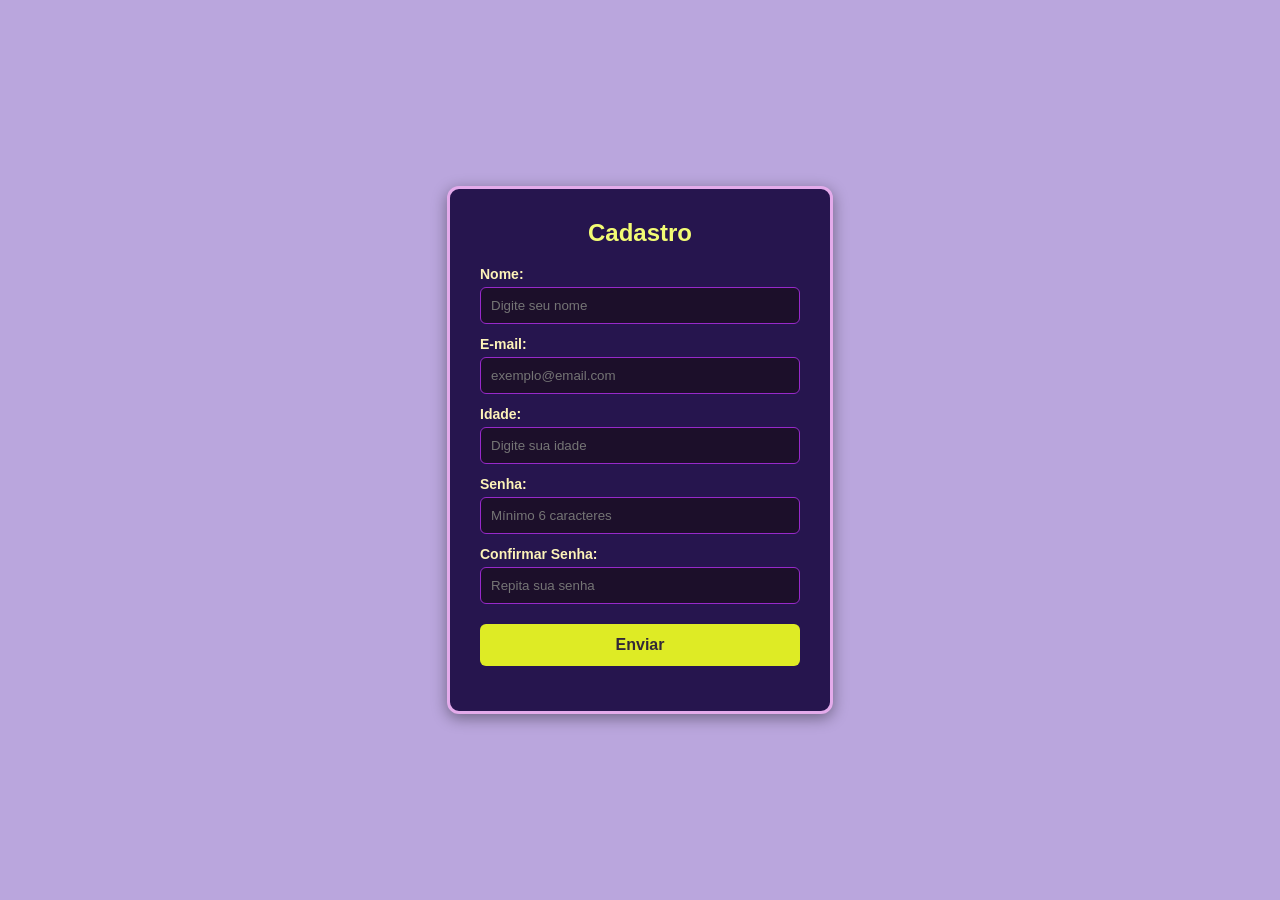
<file: formulario/index.html>
<!DOCTYPE html>
<html lang="pt-BR">
<head>
    <meta charset="UTF-8">
    <meta name="viewport" content="width=device-width, initial-scale=1.0">
    <title>Formulário</title>
    <link rel="stylesheet" href="style.css">
</head>
<body>

    <div class="container">
        <h2>Cadastro</h2>
        
        <form id="meuFormulario" novalidate>
            <label for="nome">Nome:</label>
            <input type="text" id="nome" placeholder="Digite seu nome">

            <label for="email">E-mail:</label>
            <input type="email" id="email" placeholder="exemplo@email.com">

            <label for="idade">Idade:</label>
            <input type="number" id="idade" placeholder="Digite sua idade">

            <label for="senha">Senha:</label>
            <input type="password" id="senha" placeholder="Mínimo 6 caracteres">

            <label for="confirmarSenha">Confirmar Senha:</label>
            <input type="password" id="confirmarSenha" placeholder="Repita sua senha">

            <button type="submit">Enviar</button>
        </form>
        <p id="mensagem"></p>
    </div>

    <script src="script.js"></script>
</body>
</html>
</file>
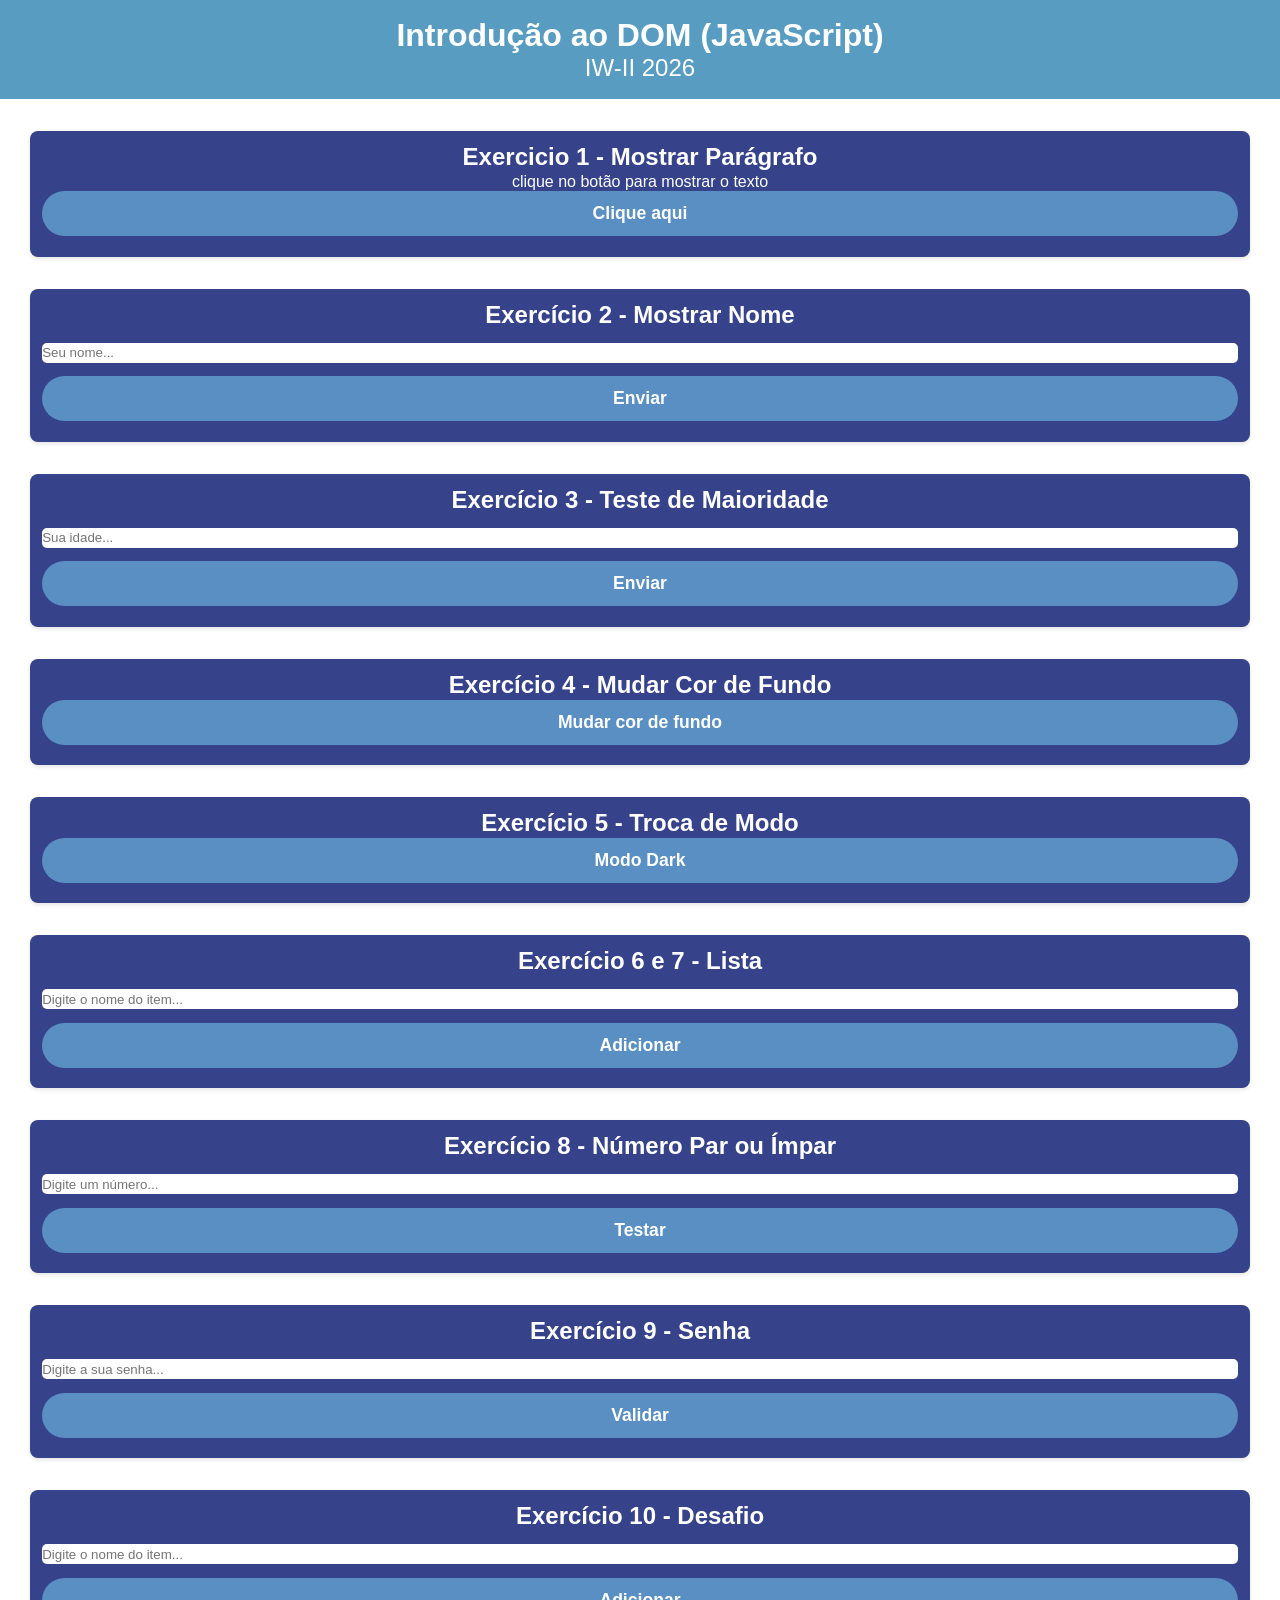
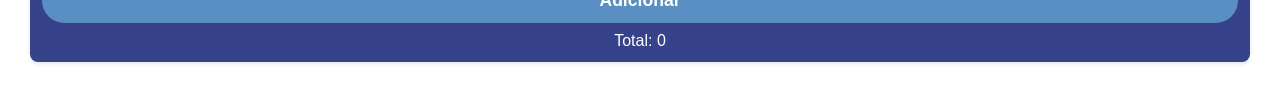
<file: iw2/exercicios/index.html>
<!DOCTYPE html>
<html lang="en">
<head>
    <meta charset="UTF-8">
    <meta name="viewport" content="width=device-width, initial-scale=1.0">
    <title>Exercicios de javascript</title>
    <link rel="stylesheet" href="style.css">
    <script src="index.js"></script>

</head>
<body>
    <header>
        <h1>Introdução ao DOM (JavaScript)</h1>
        <h2 class="subtitulo">IW-II 2026</h2>
    </header>

    <main>
        <div class="box-exercicio">
            <h1>Exercicio 1 - Mostrar Parágrafo</h1>
            <p>clique no botão para mostrar o texto</p>
            <p id="escondido" class="escondido">paragrafo escondido</p>
            <button class="btn" type="button" id="texto1" onclick="aparecer()">Clique aqui</button>

        </div>
    
        <div class="box-exercicio">
            <h1>Exercício 2 - Mostrar Nome</h1>
            <input type="text" class="inputNome" id="inputNome" placeholder="Seu nome...">
            <button class="btn" onclick="mostrarNome()">Enviar</button>
    
            <p id="mensagem"></p>
        </div>
    
        <div class="box-exercicio">
            <h1>Exercício 3 - Teste de Maioridade</h1>
            <input type="number" class="inputIdade" id="inputIdade" placeholder="Sua idade...">
            <button class="btn" onclick="maioridade()">Enviar</button>
    
            <p id="textoidade"></p>
        </div>
    
        <div class="box-exercicio">
            <h1>Exercício 4 - Mudar Cor de Fundo</h1>
            <button class="btn" onclick="mudarcor()">Mudar cor de fundo</button>
        </div>
    
        <div class="box-exercicio">
            <h1>Exercício 5 - Troca de Modo</h1>
            <button class="btn" id="darkbtn" onclick="Mododark()">Modo Dark</button>
            <button class="btn" id="lightbtn" onclick="Modolight()">Modo Light</button>
        </div>
    
        <div class="box-exercicio">
            <h1>Exercício 6 e 7 - Lista</h1>
            <input type="text" id="texto" placeholder="Digite o nome do item...">
            <button class="btn" onclick="adicionarItem()">Adicionar</button>
            <ul id="lista"></ul>
        </div>
    
        <div class="box-exercicio">
            <h1>Exercício 8 - Número Par ou Ímpar</h1>
            <input type="number" id="ParImpar" placeholder="Digite um número...">
            <button class="btn" onclick="ParImpar()">Testar</button>
            <p id="textovalor"></p>
        </div>
    
        <div class="box-exercicio">
            <h1>Exercício 9 - Senha</h1>
            <input type="password" id="senha" placeholder="Digite a sua senha...">
            <button class="btn" onclick="validarSenha()">Validar</button>
            <p id="resultadoSenha"></p>
        </div>
    
        <div class="box-exercicio">
            <h1>Exercício 10 - Desafio</h1>
            <input type="text" id="nome" placeholder="Digite o nome do item...">
            <button class="btn" onclick="adicionarNome()">Adicionar</button>
            <p>Total: <span id="contador">0</span></p>
            <ul id="listaNomes"></ul>
        </div>
    </main>
</body>
</html>
</file>
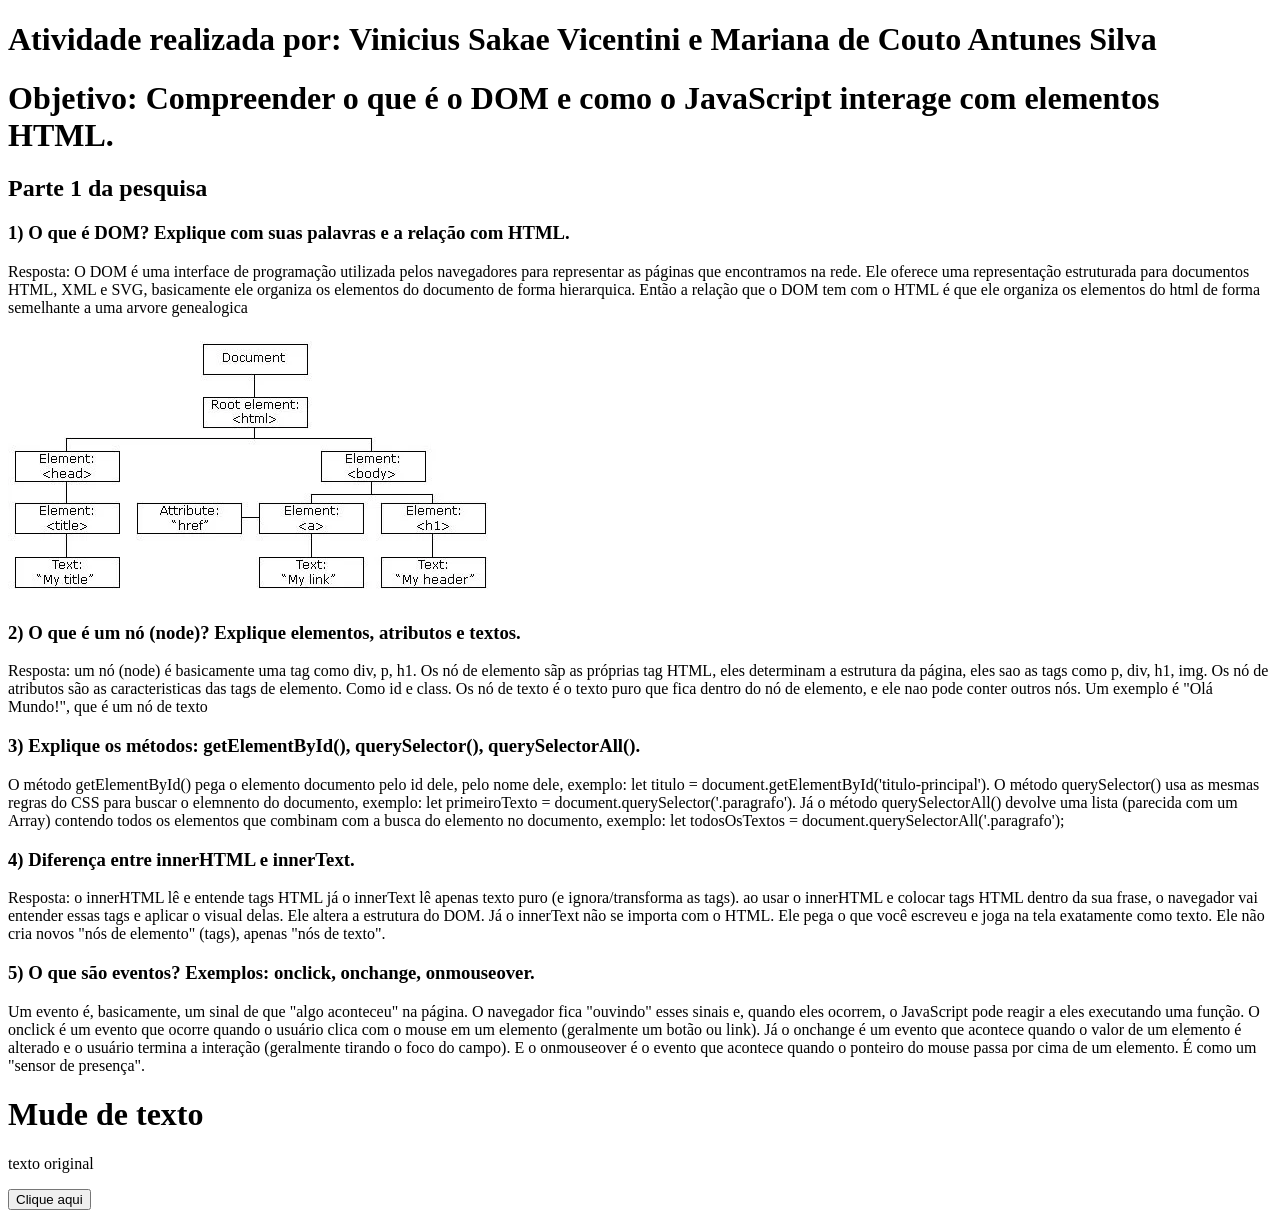
<file: DOM_javascript/respostas.html>
<!DOCTYPE html>
<html lang="en">
<head>
    <meta charset="UTF-8">
    <meta name="viewport" content="width=device-width, initial-scale=1.0">
    <title>Atividade de Introdução ao DOM (JavaScript)</title>
</head>
<body>
    <h1>Atividade realizada por: Vinicius Sakae Vicentini e Mariana de Couto Antunes Silva</h1>
    <h1>Objetivo: Compreender o que é o DOM e como o JavaScript interage com elementos HTML.</h1>
    <h2>Parte 1 da pesquisa</h2>
    <h3>1) O que é DOM? Explique com suas palavras e a relação com HTML. </h3>
    <p>Resposta: O DOM é uma interface de programação utilizada pelos navegadores para representar as páginas que encontramos na rede. Ele oferece uma representação estruturada para documentos HTML, XML e SVG, basicamente ele organiza os elementos do documento de forma hierarquica. Então a relação que o DOM tem com o HTML é que ele organiza os elementos do html de forma semelhante a uma arvore genealogica </p>
    <img src="img/dom.webp" alt="">
    <h3>2) O que é um nó (node)? Explique elementos, atributos e textos.</h3>
    <p>Resposta: um nó (node) é basicamente uma tag como div, p, h1. Os nó de elemento sãp as próprias tag HTML, eles determinam a estrutura da página, eles sao as tags como p, div, h1, img. Os nó de atributos são as caracteristicas das tags de elemento. Como id e class. Os nó de texto é o texto puro que fica dentro do nó de elemento, e ele nao pode conter outros nós. Um exemplo é "Olá Mundo!", que é um nó de texto </p>
    <h3>3) Explique os métodos: getElementById(), querySelector(), querySelectorAll().</h3>
    <p>O método getElementById() pega o elemento documento pelo id dele, pelo nome dele, exemplo: let titulo = document.getElementById('titulo-principal'). O método querySelector() usa as mesmas regras do CSS para buscar o elemnento do documento, exemplo: let primeiroTexto = document.querySelector('.paragrafo'). Já o método querySelectorAll() devolve uma lista (parecida com um Array) contendo todos os elementos que combinam com a busca do elemento no documento, exemplo: let todosOsTextos = document.querySelectorAll('.paragrafo');
    </p>
    <h3>4) Diferença entre innerHTML e innerText.</h3>
    <p>Resposta: o innerHTML lê e entende tags HTML já o innerText lê apenas texto puro (e ignora/transforma as tags). ao usar o innerHTML  e colocar tags HTML dentro da sua frase, o navegador vai entender essas tags e aplicar o visual delas. Ele altera a estrutura do DOM. Já o innerText não se importa com o HTML. Ele pega o que você escreveu e joga na tela exatamente como texto. Ele não cria novos "nós de elemento" (tags), apenas "nós de texto".
    </p>
    <h3>5) O que são eventos? Exemplos: onclick, onchange, onmouseover. </h3>
    <p>Um evento é, basicamente, um sinal de que "algo aconteceu" na página. O navegador fica "ouvindo" esses sinais e, quando eles ocorrem, o JavaScript pode reagir a eles executando uma função. O onclick é um  evento que ocorre quando o usuário clica com o mouse em um elemento (geralmente um botão ou link). Já o onchange é um evento que acontece quando o valor de um elemento é alterado e o usuário termina a interação (geralmente tirando o foco do campo). E o onmouseover é o evento que acontece quando o ponteiro do mouse passa por cima de um elemento. É como um "sensor de presença".
    </p>

    <h1>Mude de texto</h1>
    <p id="texto">texto original</p>
    <button onclick="mudartexto()">Clique aqui</button>

    <script>
        function mudartexto() {
            document.getElementById("texto").innerText = "Texto Novo"
        }
    </script>
</body>
</html>
</file>
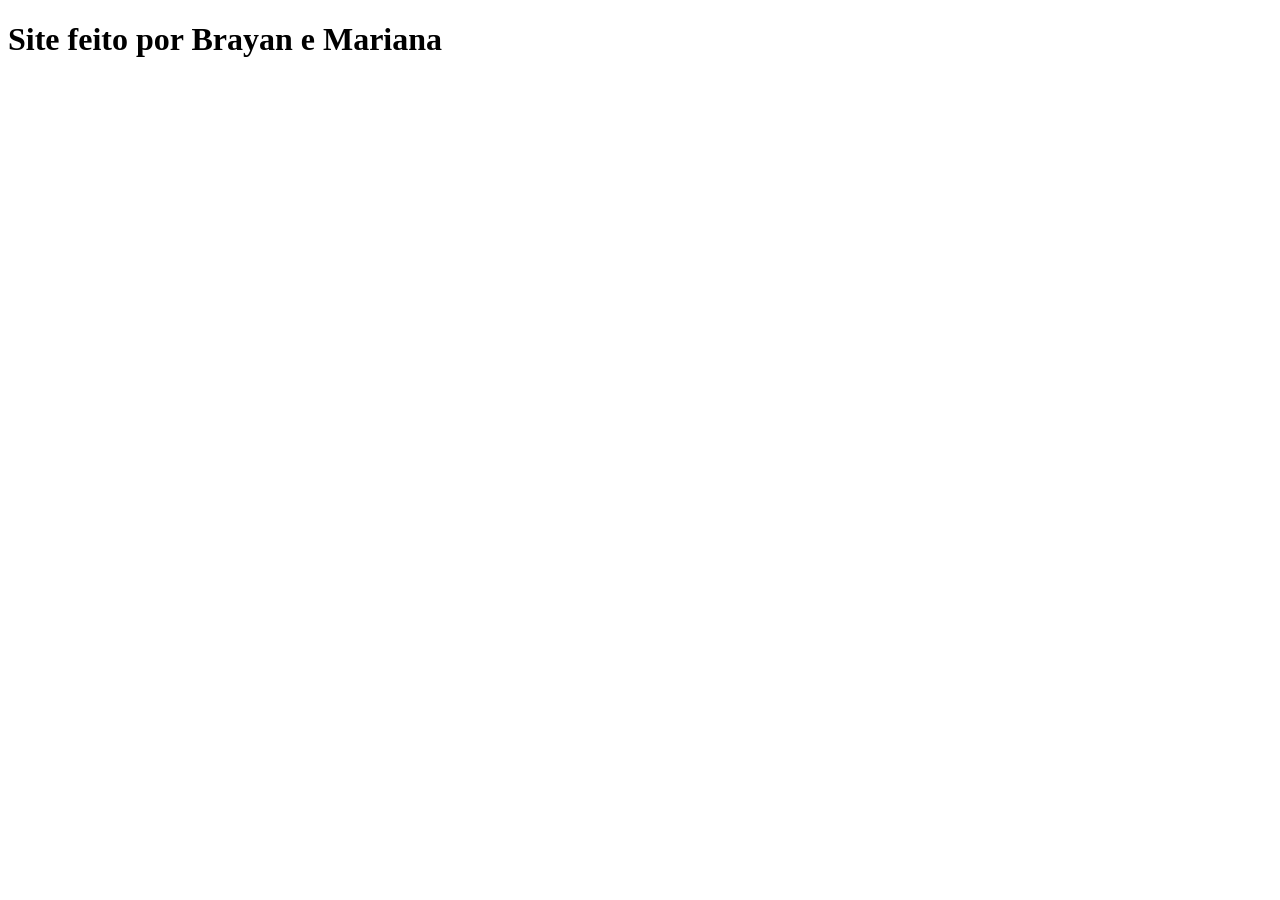
<file: exercicios/aula3.html>
<!DOCTYPE html>
<html lang="pt-br">
<head>
    <meta charset="UTF-8">
    <meta name="viewport" content="width=device-width, initial-scale=1.0">
    <title>Exercicios</title>
    <script src="aula3.js"></script>
</head>
<body>
    <h1>Site feito por Brayan e Mariana</h1>
</body>
</html>
</file>
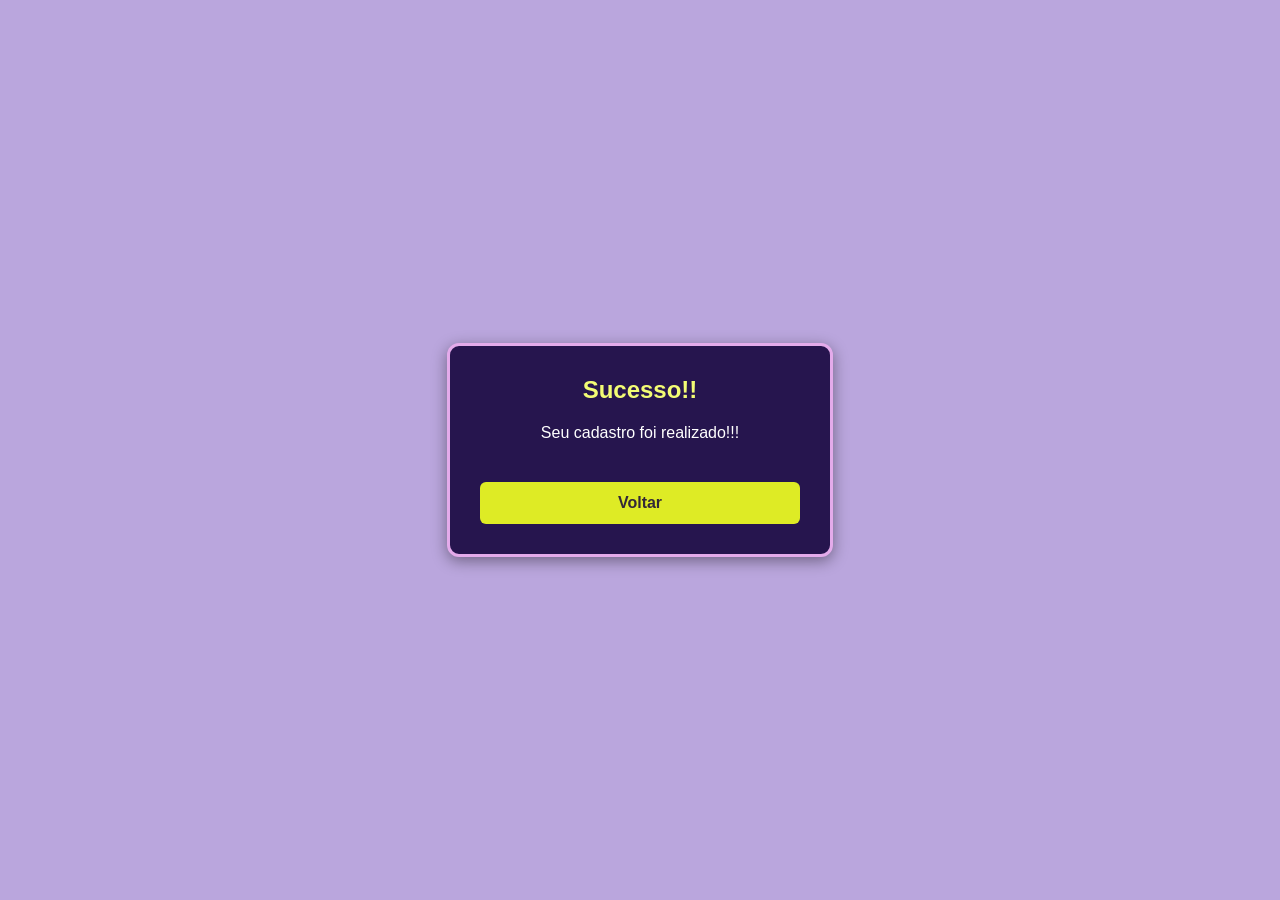
<file: formulario/sucesso.html>
<!DOCTYPE html>
<html lang="pt-BR">
<head>
    <meta charset="UTF-8">
    <meta name="viewport" content="width=device-width, initial-scale=1.0">
    <title>Sucesso</title>
    <link rel="stylesheet" href="style.css">
</head>
<body>

    <div class="container">
        <h2>Sucesso!!</h2>
        <p style="color: white; margin: 20px 0;">Seu cadastro foi realizado!!!</p>
        <button onclick="window.location.href='index.html'">Voltar</button>
    </div>

</body>
</html>
</file>
<file: formulario/style.css>
:root {
    color-scheme: dark;
}

body {
    font-family: Arial, sans-serif;
    background-color: #baa6dd;
    display: flex;
    justify-content: center;
    align-items: center;
    height: 100vh;
    margin: 0;
}

.container {
    background-color: #26154e;
    padding: 30px;
    border-radius: 12px;
    box-shadow: 0 4px 15px rgba(0, 0, 0, 0.4);
    width: 320px;
    text-align: center;
    border: 3px solid #e4abeb;
}

h2 {
    color: #f3fc74;
    margin-top: 0;
}

label {
    display: block;
    margin-top: 12px;
    font-size: 14px;
    color: #fdf3b8;
    text-align: left;
    font-weight: bold;
}

input {
    width: 100%;
    padding: 10px;
    margin-top: 5px;
    border: 1px solid #9729ca;
    border-radius: 6px;
    box-sizing: border-box;
    background-color: #1c0f2a;
    color: #ffffff;
    outline: none;
}

input:focus {
    border-color: #e3f63b;
}

button {
    width: 100%;
    padding: 12px;
    margin-top: 20px;
    background-color: #deeb25;
    color: rgb(50, 40, 56);
    border: none;
    border-radius: 6px;
    font-size: 16px;
    cursor: pointer;
    font-weight: bold;
    transition: background-color 0.3s ease;
}

button:hover {
    background-color: #ddbc26;
}

#mensagem {
    margin-top: 15px;
    font-weight: bold;
    font-size: 14px;
    color: #d1d5db;
}
</file>
<file: iw2/exercicios/style.css>
*{
    margin: 0;
    padding: 0;
    box-sizing: border-box;
    scroll-behavior: smooth;
    font-family: "Pixelify Sans", sans-serif;
    font-optical-sizing: auto;
    font-weight: 400;
    font-style: normal;
    line-height: 1.2;
}

header{
    background-color: #599cc2;
    color: #fff;
    padding: 1rem;
    text-align: center;
}

header h1{
    font-size: 2em;
}

.body{
    background-color: #fff;
}

main {
    margin: 30px;
    line-height: 1.6;
}

.box-exercicio {
    background-color: #36438b;
    border-radius: 8px;
    box-shadow: 0 2px 4px rgba(0, 0, 0, 0.1);
    padding: 1%;
    color: #fff;
    margin-top: 2em;
}

.box-exercicio h1, .box-exercicio p {
    text-align: center;
}

h1{
    font-size: 1.5em;
    font-optical-sizing: auto;
    font-weight: 600;
    font-style: normal;
    line-height: 1.2;
}

.btn {
    border-radius: 30px;
    border: none;
    background-color: #598fc2;
    cursor: pointer;
    padding-top: 0.75rem;
    padding-bottom: 0.75rem;
    padding-left: 0.375rem;
    padding-right: 0.375rem;
    color: #fff;
    margin-top: 0;
    margin-bottom: 0.5rem;
    font-optical-sizing: auto;
    font-weight: 800;
    font-style: normal;
    line-height: 1.2;
    width: 100%;
    font-size: 1.1em;
}  

input {
    width: 100%;
    border-radius: 5px;
    border: none;
    margin-top: 1em;
    margin-bottom: 1em;
    height: 1.5em;
}

.escondido{
    display: none;
}

.textoNome{
    display: none;
}

#lightbtn{
    display: none;
}

#darkbtn{
    display: block;
}

li {
    cursor: pointer;
    margin-left: 1em;
}

.btn-lista {
    border: none;
    margin-left: 1em;
    background-color: #5983c2;
    padding: 1%;
    color: #fff;
    border-radius: 5px;
}
</file>
